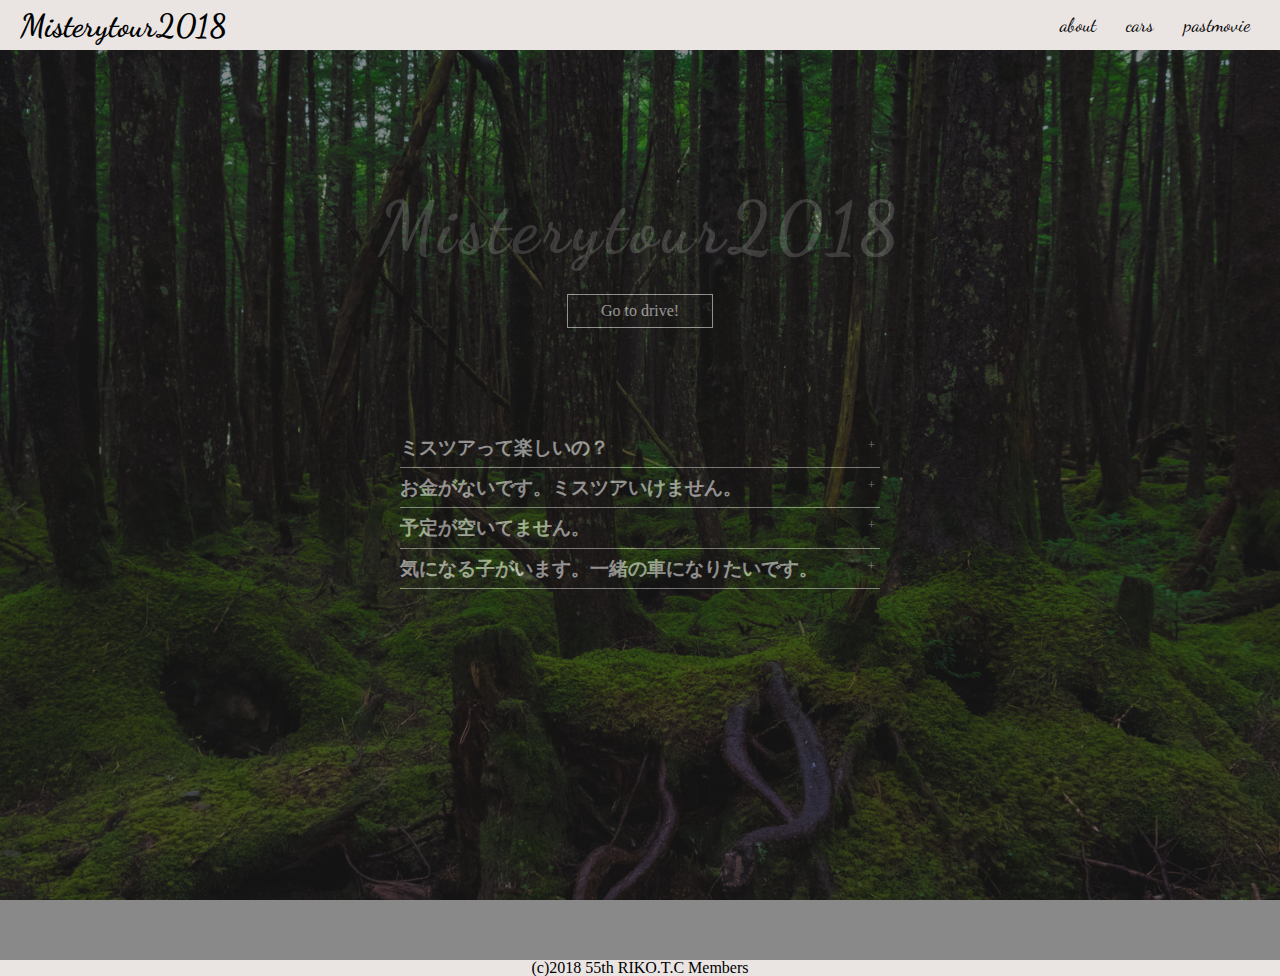
<file: index.html>
<!DOCTYPE html>
<html>
  <head>
    <meta charset="utf-8">
    <title>Misterytour2018</title>
     <link href="https://fonts.googleapis.com/css?family=Dancing+Script" rel="stylesheet"> 
    <link rel="stylesheet" href="css/style.css">
     <link name="description" content="ミステリーツアー2018">  
     <link rel="stylesheet" href="css/reset.css">
  </head>
  
  <body id="front">
    <!--ここからheader-->
    <header>
      <div class="header-wrapper">
      <div class="left-logo clearfix">
        <h1 ><a href="index.html">Misterytour2018</a></h1>
      </div>
      <div class="right-nav clearfix">
        <nav>
          <ul>
            <li><a href="about.html">about</a></li>
            <li>cars</li>
            <li>pastmovie</li>
          </ul>
        </nav>
      </div>
      </div>
    </header>

    <!--ここまでheader -->
    <main>
    <div class="main-wrapper">
      <div class="background">
        <div class="main-content">
          <h1 id="title">Misterytour2018</h1>
            <div class="btn" id="btn-js">
              <p><a href="about.html" >Go to drive!</a></p>
            </div>
        </div>
       <div class="faq">
        <ul id="faq-list">
          <li class="faq-list-item">
            <h3 class="question">ミスツアって楽しいの？</h3>
            <span>+</span>
            <div class="answer">
              <p>楽しいです。来ましょう。</p>
            </div>
          </li>
          <li class="faq-list-item">
            <h3 class="question">お金がないです。ミスツアいけません。</h3>
            <span>+</span>
            <div class="answer">
              <p>お金は作るものです。来ましょう。</p>
            </div>
          </li>
          <li class="faq-list-item">
            <h3 class="question">予定が空いてません。</h3>
            <span>+</span>
            <div class="answer">
              <p>ミスツアより大事な予定はありません。来ましょう。</p>
            </div>
          </li>
          <li class="faq-list-item">
            <h3 class="question">気になる子がいます。一緒の車になりたいです。</h3>
            <span>+</span>
            <div class="answer">
              <p>要相談です。来ましょう。</p>
            </div>
          </li>
        </ul>
      </div> 
      </div>  
    </div>
    </main>
      
    <footer>
      <div class="footer-wrapper"> 
        <p>(c)2018 55th RIKO.T.C Members </p>
      </div>
    </footer>
    <script src="https://ajax.googleapis.com/ajax/libs/jquery/1.12.4/jquery.min.js"></script>
    <script >
      $(function(){
        $('#title').hide();
        $('#title').fadeIn(2000);
        $('#btn-js').hide();
        $('#btn-js').slideDown();
         
      $(".faq-list-item").click(
      function(){
        var $answer = $(this).find('.answer')
        
        if($answer.hasClass('open')){
           $answer.removeClass('open');
           $answer.slideUp();
           $(this).find('span').text("+");
        } else {
           $answer.addClass('open');
           $answer.slideDown();
           $(this).find('span').text("-");
           }
        
      });
      
      });
      
    </script>
  </body>
</html>
</file>
<file: css/style.css>
html {
  width: 100%;
  height: 100%;
  font-size: 100%;
  background-color: black;
}
body {
  height: 100%;
}

p,h1,h2,h3,h4,h6{
  margin-top: 0;
  margin: 0;
}
*,*::after,*::before{
  box-sizing: boder-box;
}

a:link,a:hover,a:visited,a:active {
  text-decoration: none;
  color: black;
}

#front{
  height: 100%;
}

#front .header-wrapper {
  font-size: 1.0rem;
  width: 100%;
  height: 50px;
  position: fixed;
  z-index: 10;
  background-color: #eae5e3;
}

#front .left-logo{
  float: left;
  font-size: ;
}
#front .left-logo h1{
  font-family: 'Dancing Script', cursive;
  margin: 10px;
  padding-left: 10px;
  font-size: 2.0rem;
}

clearfix:after{
  content:"";
  clear: both;
  display: block;
}

#front .right-nav{
  float: right;
  margin-right: 30px;
}

#front .right-nav li{
  float: left;
  margin-left: 30px;
  list-style: none;
  font-family: 'Dancing Script', cursive;
  font-size: 1.2rem;
  line-height: 50px;
  
}

#front .right-nav li a{
  color: black;
}

#front main{
  height: 100%;
  padding-bottom: 60px;
}

#front .main-wrapper {
  background-image: url("../shirakoma-15_TP_V.jpg");
  background-size: cover;
  opacity: 0.92;
  height: 100%;
  width: 100%;
  vertical-align: top;
  background-position: top auto;
  text-align: center;
  background-attachment: fixed;
  padding-bottom: 60px;
}

#front .background {
  background-color: black;
  opacity: 0.5;
  height: 100%;
  width: 100%;
  padding-bottom: 60px;
}

#front .main-content h1{
  color: white;
  text-align: center;
  font-size: 4.5rem;
  padding-top: 15%;
  font-family: 'Dancing Script', cursive;
  letter-spacing: 4px;
}

#front .btn a {
  border: 1px solid;
  display: inline-block;
  padding: 8px 33px;
  margin-top: 30px;
  color: white;
  font-size: 16px;
}

#front .btn a:hover{
  color: black;
  background-color: white;
 opacity: 0.3;
}

#front .faq {
  margin-top: 110px;
}

#front .faq .faq-list-item .question {
  color: white;
  font-size: 1.2rem;
  margin: 10px 0;
}

#front .faq .faq-list-item .answer {
  color: white;
  font-size: 1.2rem;
  display: none;
}

#front .footer-wrapper{
  background-color: #eae5e3;
}
#front .footer-wrapper p{
  text-align: center;
}

//* ここからabout*//
#about {
  height: 100%;
  background-color: antiquewhite;
}

#about .header-wrapper {
  font-size: 1.0rem;
  width: 100%;
  height: 50px;
  position: fixed;
  z-index: 10;
  background-color: #eae5e3;
}

#about .left-logo{
  float: left;
}
#about .left-logo h1{
  font-family: 'Dancing Script', cursive;
  padding: 0;
  margin: 10px;
  padding-left: 10px;
  font-size: 2.0rem;
}

#about .right-nav{
  float: right;
  margin-right: 30px;
}

#about .right-nav li{
  float: left;
  margin-left: 30px;
  list-style: none;
  font-family: 'Dancing Script', cursive;
  font-size: 1.2rem;
  line-height: 50px;
}


#about .about-main{
  height: 100%;
  width: 65%;
  padding: 70px 0 0 0;
  margin-left: 150px;
  float: left;
}

#about .about-main .about-wrapper {
  font-size: 1.1rem;
  background: url(../imagas/p_da0493_s_da04932.jpg);
}
#about .about-main .about-wrapper .opacity-background {
  opacity: 0.9;
  background: url(../imagas/p_da0493_s_da04932.jpg) ;
  background-color: gray;
}
#about .about-main .about-wrapper .main-title {
  padding: 40px;
  font-size: 2.0rem;
  font-family: 'Dancing Script', cursive;
  text-align: center ;
}

#about .about-main .about-wrapper .main-text{
  padding: 30px 20px;
  letter-spacing: 1px;
  background-color: #3f3f3f;
  color: #fff;
  line-height: 1.5;
}

#about .about-main .description .description-item .description-title {
  font-size: 1.9rem;
  padding: 20px 20px;
  text-align: center;
}

#about .about-main .description .description-item .order{
  display: inline-block;
  width: 15px;
  height: 15px;
  vertical-align: 3px;
  transform: rotate(-45deg);
  margin: 0 10px ;
  background-color: #87cefa;
}

#about .about-main .description .description-item {
  height: 380px;
  width: 95%;
  box-shadow: 2px 2px 6px -2px;
  margin: 20px auto 0 auto;
  border-radius: 5px;
  background-color: #fff;
}

#about .about-main .description .description-item:nth-of-type(even){
  margin-top: 10px;
}

#about .about-main  .description-item .left-item {
  margin: 5px 0 15px 15px;
  height: 270px;
  width: 48%;
  float: left;
  background:url("../imagas/S__49553436.jpg")  no-repeat center  ;
  background-size: cover;
  border-radius: 8px;
}

#about .about-main  .description-item .left-item:nth-of-type(1){
  background:url("../imagas/S__49553436.jpg")  no-repeat center  ;
  background-size: cover;
}

#about .about-main  .description-item .right-item {
  float: right;
  width: 48%;
  font-size: 1.1rem;
  line-height: 1.2;
  margin: 0 5px;
  opacity:  0.8;
}

#about .about-main  .description-item .right-item .description-text{
  padding-left: 5px;
}

.side-menu {
  float: right;
  width: 18%;
  margin-top: 60px;
  font-size: 1.3rem;
}

.side-menu ul{
margin: 30px 10px;
}

.side-menu li{
  list-style: none;
  margin-bottom: 20px;
}

.faq-wrapper {
  background-color: #e6ecf0;
  text-align: center;
  padding-bottom: 80px;
  color: #5f5d60;
}

#faq-list {
  width: 500px;
  margin: 0 auto;
  padding: 0;
  list-style: none;
}

.faq-list-item {
  margin:10px;
  border-bottom:1px solid #ccc;
  position:relative;
  cursor:pointer;
  text-align: left;
}

.faq-list-item h3 {
  font-size: 14px;
}

.faq-list-item span {
  position:absolute;
  top:0;
  right:5px;
  color:#ccc;
  font-size:13px;
}

.answer {
  font-size: 13px;
  padding: 5px 0px;
  margin-bottom: 15px;
}
</file>
